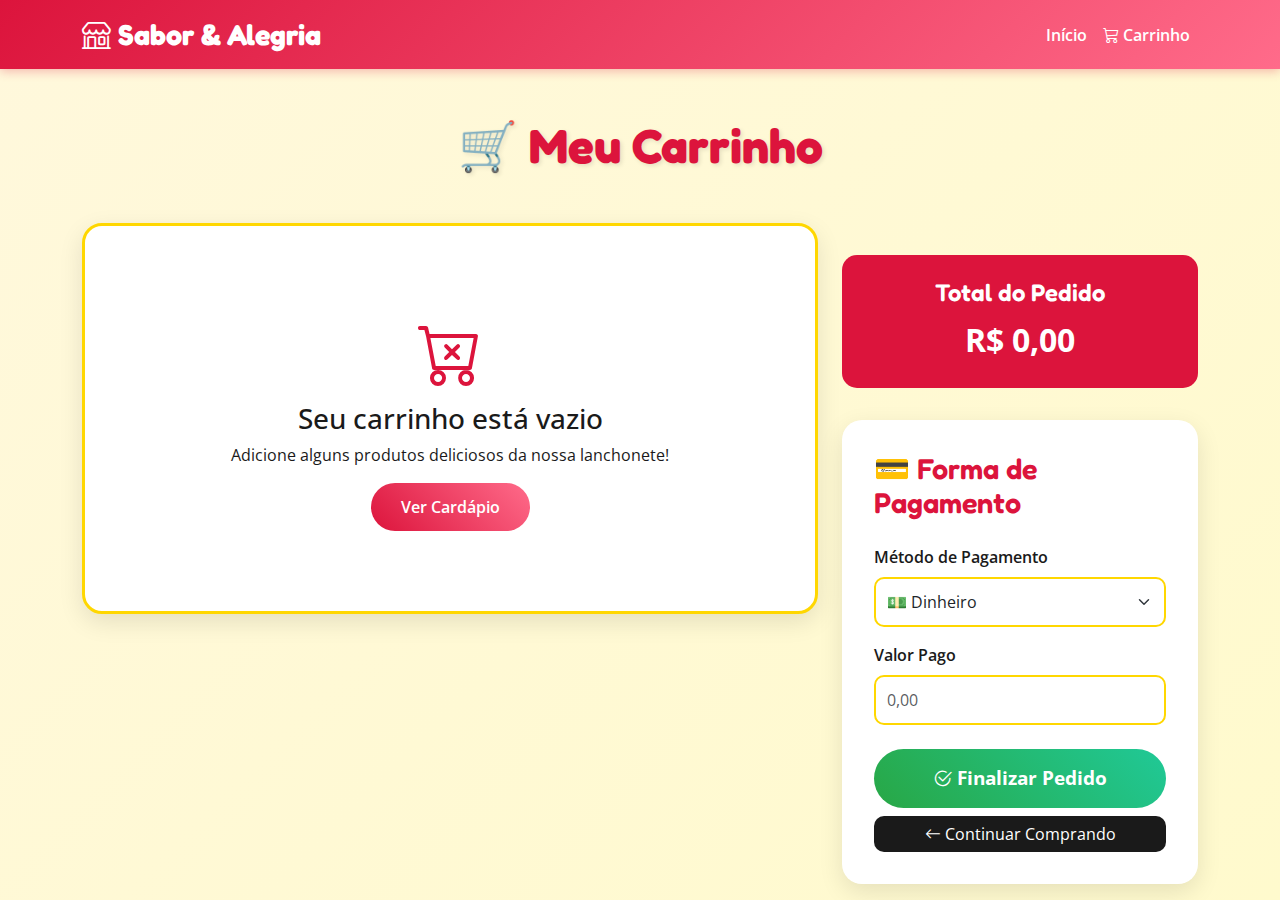
<file: carrinho.html>
<!DOCTYPE html>
<html lang="pt-BR">
<head>
    <meta charset="UTF-8" />
    <meta name="viewport" content="width=device-width, initial-scale=1.0" />
    <title>Carrinho - Lanchonete Sabor & Alegria</title>
    
    <!-- Bootstrap CSS -->
    <link href="https://cdn.jsdelivr.net/npm/bootstrap@5.3.0/dist/css/bootstrap.min.css" rel="stylesheet">
    <!-- Bootstrap Icons -->
    <link rel="stylesheet" href="https://cdn.jsdelivr.net/npm/bootstrap-icons@1.10.0/font/bootstrap-icons.css">
    <!-- Google Fonts -->
    <link href="https://fonts.googleapis.com/css2?family=Fredoka:wght@400;600;700&family=Open+Sans:wght@400;600;700&display=swap" rel="stylesheet">
    
    <style>
        :root {
            --primary-red: #DC143C;
            --primary-yellow: #FFD700;
            --primary-black: #1a1a1a;
            --light-red: #FF6B8A;
            --light-yellow: #FFF8DC;
        }
        
        body {
            font-family: 'Open Sans', sans-serif;
            background: linear-gradient(135deg, var(--light-yellow), #FFFACD);
            min-height: 100vh;
        }
        
        .navbar {
            background: linear-gradient(135deg, var(--primary-red), var(--light-red)) !important;
            box-shadow: 0 2px 10px rgba(220, 20, 60, 0.3);
        }
        
        .navbar-brand {
            font-family: 'Fredoka', cursive;
            font-weight: 700;
            font-size: 1.8rem;
            color: white !important;
        }
        
        .nav-link {
            color: white !important;
            font-weight: 600;
            transition: color 0.3s ease;
        }
        
        .nav-link:hover {
            color: var(--primary-yellow) !important;
        }
        
        .page-title {
            font-family: 'Fredoka', cursive;
            font-weight: 700;
            font-size: 3rem;
            color: var(--primary-red);
            text-align: center;
            margin: 3rem 0;
            text-shadow: 2px 2px 4px rgba(0,0,0,0.1);
        }
        
        .cart-card {
            background: white;
            border-radius: 20px;
            padding: 2rem;
            margin-bottom: 2rem;
            box-shadow: 0 8px 25px rgba(0,0,0,0.1);
            border: 3px solid var(--primary-yellow);
        }
        
        .cart-item {
            border-bottom: 1px solid #eee;
            padding: 1rem 0;
        }
        
        .cart-item:last-child {
            border-bottom: none;
        }
        
        .item-name {
            font-family: 'Fredoka', cursive;
            font-weight: 600;
            color: var(--primary-black);
            font-size: 1.2rem;
        }
        
        .item-price {
            color: var(--primary-red);
            font-weight: 700;
            font-size: 1.1rem;
        }
        
        .quantity-control {
            display: flex;
            align-items: center;
            gap: 0.5rem;
        }
        
        .btn-quantity {
            width: 35px;
            height: 35px;
            border-radius: 50%;
            background: var(--primary-yellow);
            border: none;
            color: var(--primary-black);
            font-weight: bold;
            display: flex;
            align-items: center;
            justify-content: center;
        }
        
        .btn-quantity:hover {
            background: var(--primary-red);
            color: white;
        }
        
        .quantity-input {
            width: 60px;
            text-align: center;
            border: 2px solid var(--primary-yellow);
            border-radius: 10px;
        }
        
        .total-section {
            background: var(--primary-red);
            color: white;
            padding: 1.5rem;
            border-radius: 15px;
            margin: 2rem 0;
        }
        
        .total-title {
            font-family: 'Fredoka', cursive;
            font-weight: 600;
            font-size: 1.5rem;
        }
        
        .total-amount {
            font-size: 2rem;
            font-weight: 700;
        }
        
        .payment-section {
            background: white;
            border-radius: 20px;
            padding: 2rem;
            box-shadow: 0 8px 25px rgba(0,0,0,0.1);
        }
        
        .payment-title {
            font-family: 'Fredoka', cursive;
            font-weight: 600;
            font-size: 1.8rem;
            color: var(--primary-red);
            margin-bottom: 1.5rem;
        }
        
        .form-label {
            font-weight: 600;
            color: var(--primary-black);
        }
        
        .form-control, .form-select {
            border: 2px solid var(--primary-yellow);
            border-radius: 10px;
            padding: 0.7rem;
        }
        
        .form-control:focus, .form-select:focus {
            border-color: var(--primary-red);
            box-shadow: 0 0 0 0.2rem rgba(220, 20, 60, 0.25);
        }
        
        .btn-primary {
            background: linear-gradient(45deg, var(--primary-red), var(--light-red));
            border: none;
            padding: 12px 30px;
            font-weight: 600;
            border-radius: 50px;
            transition: transform 0.3s ease, box-shadow 0.3s ease;
        }
        
        .btn-primary:hover {
            transform: translateY(-2px);
            box-shadow: 0 8px 20px rgba(220, 20, 60, 0.4);
            background: linear-gradient(45deg, var(--light-red), var(--primary-red));
        }
        
        .btn-success {
            background: linear-gradient(45deg, #28a745, #20c997);
            border: none;
            padding: 15px 40px;
            font-weight: 700;
            border-radius: 50px;
            font-size: 1.2rem;
        }
        
        .btn-secondary {
            background: var(--primary-black);
            border: none;
            border-radius: 10px;
        }
        
        .change-info {
            background: var(--light-yellow);
            border: 2px solid var(--primary-yellow);
            border-radius: 10px;
            padding: 1rem;
            margin-top: 1rem;
        }
        
        .empty-cart {
            text-align: center;
            padding: 3rem;
            color: var(--primary-black);
        }
        
        .empty-cart i {
            font-size: 4rem;
            color: var(--primary-red);
            margin-bottom: 1rem;
        }
    </style>
</head>

<body>
    <!-- Navbar -->
    <nav class="navbar navbar-expand-lg navbar-dark">
        <div class="container">
            <a class="navbar-brand" href="index.html">
                <i class="bi bi-shop"></i> Sabor & Alegria
            </a>
            <button class="navbar-toggler" type="button" data-bs-toggle="collapse" data-bs-target="#navbarNav">
                <span class="navbar-toggler-icon"></span>
            </button>
            <div class="collapse navbar-collapse" id="navbarNav">
                <ul class="navbar-nav ms-auto">
                    <li class="nav-item">
                        <a class="nav-link" href="index.html">Início</a>
                    </li>
                    <li class="nav-item">
                        <a class="nav-link active" href="carrinho.html">
                            <i class="bi bi-cart3"></i> Carrinho
                        </a>
                    </li>
                </ul>
            </div>
        </div>
    </nav>

    <div class="container mt-4">
        <h1 class="page-title">🛒 Meu Carrinho</h1>

        <!-- Carrinho de Compras -->
        <div class="row">
            <div class="col-lg-8">
                <div class="cart-card">
                    <div id="cart-items">
                        <!-- Itens do carrinho serão inseridos aqui pelo JavaScript -->
                    </div>
                </div>
            </div>

            <div class="col-lg-4">
                <!-- Total -->
                <div class="total-section text-center">
                    <h3 class="total-title">Total do Pedido</h3>
                    <div class="total-amount" id="cart-total">R$ 0,00</div>
                </div>

                <!-- Forma de Pagamento -->
                <div class="payment-section">
                    <h3 class="payment-title">💳 Forma de Pagamento</h3>
                    
                    <div class="mb-3">
                        <label class="form-label">Método de Pagamento</label>
                        <select class="form-select" id="payment-method" onchange="togglePaymentFields()">
                            <option value="dinheiro">💵 Dinheiro</option>
                            <option value="cartao">💳 Cartão</option>
                        </select>
                    </div>

                    <!-- Campos para Dinheiro -->
                    <div id="money-fields">
                        <div class="mb-3">
                            <label for="money-amount" class="form-label">Valor Pago</label>
                            <input type="number" class="form-control" id="money-amount" placeholder="0,00" step="0.01" onchange="calculateChange()">
                        </div>
                        <div class="change-info" id="change-info" style="display: none;">
                            <strong>Troco: <span id="change-amount">R$ 0,00</span></strong>
                        </div>
                    </div>

                    <!-- Campos para Cartão -->
                    <div id="card-fields" style="display: none;">
                        <div class="mb-3">
                            <label class="form-label">Tipo de Cartão</label>
                            <select class="form-select" id="card-type">
                                <option value="credito">Crédito</option>
                                <option value="debito">Débito</option>
                            </select>
                        </div>
                        <div class="mb-3">
                            <label for="card-number" class="form-label">Número do Cartão</label>
                            <input type="text" class="form-control" id="card-number" placeholder="**** **** **** ****" maxlength="19">
                        </div>
                        <div class="row">
                            <div class="col-6">
                                <label for="card-expiry" class="form-label">Validade</label>
                                <input type="text" class="form-control" id="card-expiry" placeholder="MM/AA" maxlength="5">
                            </div>
                            <div class="col-6">
                                <label for="card-cvv" class="form-label">CVV</label>
                                <input type="text" class="form-control" id="card-cvv" placeholder="123" maxlength="4">
                            </div>
                        </div>
                    </div>

                    <div class="d-grid gap-2 mt-4">
                        <button class="btn btn-success" onclick="finalizeOrder()">
                            <i class="bi bi-check2-circle"></i> Finalizar Pedido
                        </button>
                        <a href="index.html" class="btn btn-secondary">
                            <i class="bi bi-arrow-left"></i> Continuar Comprando
                        </a>
                    </div>
                </div>
            </div>
        </div>
    </div>

    <!-- Bootstrap JS -->
    <script src="https://cdn.jsdelivr.net/npm/bootstrap@5.3.0/dist/js/bootstrap.bundle.min.js"></script>

    <script>
        // Carrinho de compras
        let cart = JSON.parse(localStorage.getItem('cart')) || [];

        // Renderizar itens do carrinho
        function renderCart() {
            const cartItemsContainer = document.getElementById('cart-items');
            
            if (cart.length === 0) {
                cartItemsContainer.innerHTML = `
                    <div class="empty-cart">
                        <i class="bi bi-cart-x"></i>
                        <h3>Seu carrinho está vazio</h3>
                        <p>Adicione alguns produtos deliciosos da nossa lanchonete!</p>
                        <a href="index.html" class="btn btn-primary">Ver Cardápio</a>
                    </div>
                `;
                document.getElementById('cart-total').textContent = 'R$ 0,00';
                return;
            }

            let html = '';
            cart.forEach((item, index) => {
                html += `
                    <div class="cart-item">
                        <div class="row align-items-center">
                            <div class="col-md-4">
                                <div class="item-name">${item.name}</div>
                                <div class="item-price">R$ ${item.price.toFixed(2).replace('.', ',')}</div>
                            </div>
                            <div class="col-md-4">
                                <div class="quantity-control">
                                    <button class="btn-quantity" onclick="changeQuantity(${index}, -1)">-</button>
                                    <input type="number" class="form-control quantity-input" value="${item.quantity}" min="1" onchange="updateQuantity(${index}, this.value)">
                                    <button class="btn-quantity" onclick="changeQuantity(${index}, 1)">+</button>
                                </div>
                            </div>
                            <div class="col-md-3">
                                <strong>R$ ${(item.price * item.quantity).toFixed(2).replace('.', ',')}</strong>
                            </div>
                            <div class="col-md-1">
                                <button class="btn btn-outline-danger btn-sm" onclick="removeItem(${index})">
                                    <i class="bi bi-trash"></i>
                                </button>
                            </div>
                        </div>
                    </div>
                `;
            });
            
            cartItemsContainer.innerHTML = html;
            updateTotal();
        }

        // Alterar quantidade
        function changeQuantity(index, change) {
            cart[index].quantity = Math.max(1, cart[index].quantity + change);
            saveCart();
            renderCart();
        }

        // Atualizar quantidade
        function updateQuantity(index, quantity) {
            cart[index].quantity = Math.max(1, parseInt(quantity));
            saveCart();
            renderCart();
        }

        // Remover item
        function removeItem(index) {
            cart.splice(index, 1);
            saveCart();
            renderCart();
        }

        // Salvar carrinho
        function saveCart() {
            localStorage.setItem('cart', JSON.stringify(cart));
        }

        // Atualizar total
        function updateTotal() {
            const total = cart.reduce((sum, item) => sum + (item.price * item.quantity), 0);
            document.getElementById('cart-total').textContent = `R$ ${total.toFixed(2).replace('.', ',')}`;
        }

        // Alternar campos de pagamento
        function togglePaymentFields() {
            const paymentMethod = document.getElementById('payment-method').value;
            const moneyFields = document.getElementById('money-fields');
            const cardFields = document.getElementById('card-fields');
            
            if (paymentMethod === 'dinheiro') {
                moneyFields.style.display = 'block';
                cardFields.style.display = 'none';
            } else {
                moneyFields.style.display = 'none';
                cardFields.style.display = 'block';
            }
        }

        // Calcular troco
        function calculateChange() {
            const total = cart.reduce((sum, item) => sum + (item.price * item.quantity), 0);
            const paid = parseFloat(document.getElementById('money-amount').value) || 0;
            const change = paid - total;
            
            const changeInfo = document.getElementById('change-info');
            const changeAmount = document.getElementById('change-amount');
            
            if (paid > 0 && change >= 0) {
                changeAmount.textContent = `R$ ${change.toFixed(2).replace('.', ',')}`;
                changeInfo.style.display = 'block';
            } else {
                changeInfo.style.display = 'none';
            }
        }

        // Finalizar pedido
        function finalizeOrder() {
            if (cart.length === 0) {
                alert('Seu carrinho está vazio!');
                return;
            }

            const paymentMethod = document.getElementById('payment-method').value;
            const total = cart.reduce((sum, item) => sum + (item.price * item.quantity), 0);

            if (paymentMethod === 'dinheiro') {
                const paid = parseFloat(document.getElementById('money-amount').value) || 0;
                if (paid < total) {
                    alert('O valor pago é insuficiente!');
                    return;
                }
            }

            // Simular finalização do pedido
            alert('Pedido finalizado com sucesso! Obrigado por comprar na Sabor & Alegria!');
            
            // Limpar carrinho
            cart = [];
            saveCart();
            renderCart();
        }

        // Formatação do cartão
        document.getElementById('card-number').addEventListener('input', function(e) {
            let value = e.target.value.replace(/\s+/g, '').replace(/[^0-9]/gi, '');
            let formattedValue = value.match(/.{1,4}/g)?.join(' ') || value;
            e.target.value = formattedValue;
        });

        document.getElementById('card-expiry').addEventListener('input', function(e) {
            let value = e.target.value.replace(/\D/g, '');
            if (value.length >= 2) {
                value = value.substring(0, 2) + '/' + value.substring(2, 4);
            }
            e.target.value = value;
        });

        // Inicializar página
        renderCart();
    </script>
</body>
</html>
</file>
